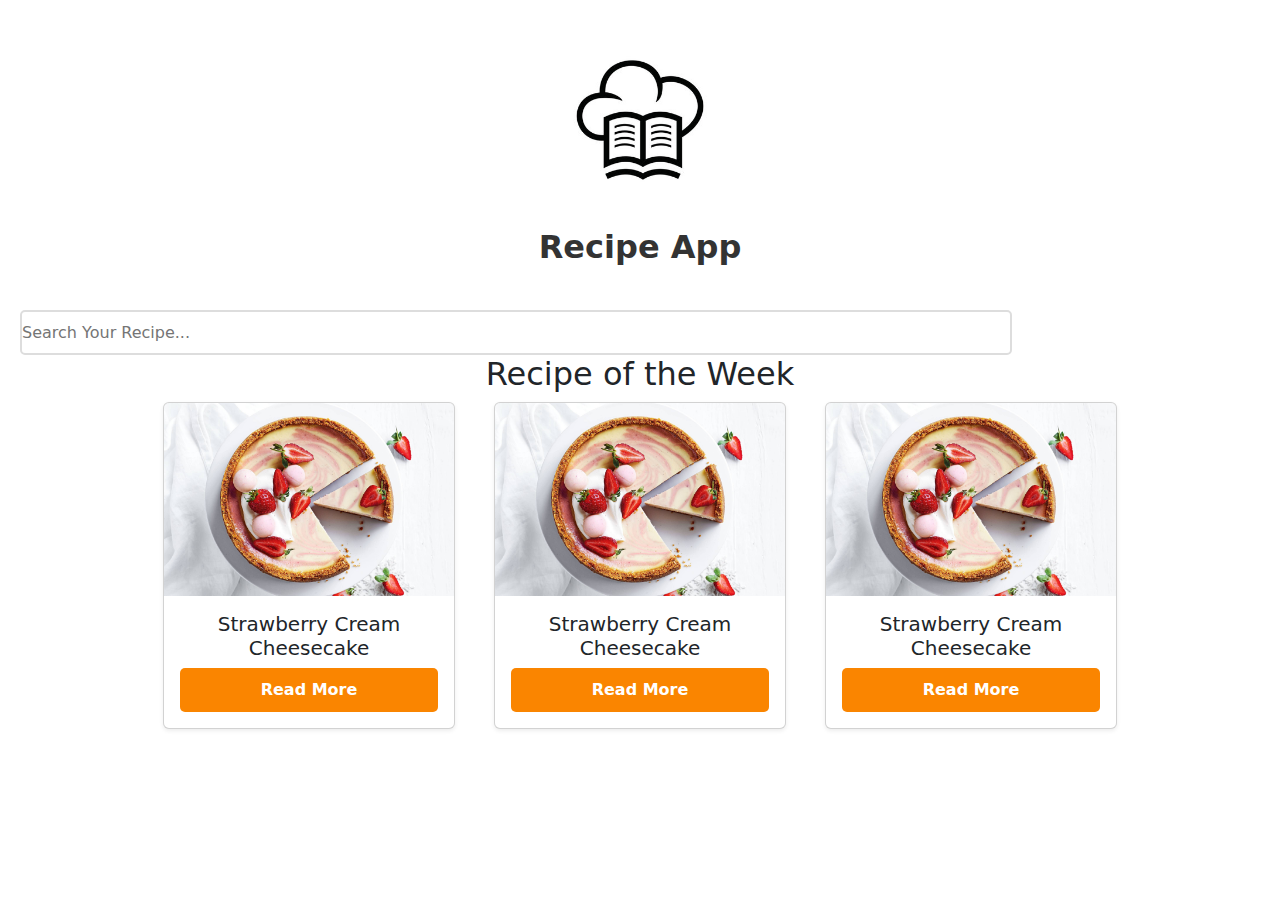
<file: index.html>
<!DOCTYPE html>
<html lang="en">

<head>
    <meta charset="UTF-8">
    <meta name="viewport" content="width=device-width, initial-scale=1.0">
    <link rel="stylesheet" href="index.css" />
    <link href="https://cdn.jsdelivr.net/npm/bootstrap@5.3.3/dist/css/bootstrap.min.css" rel="stylesheet"
        integrity="sha384-QWTKZyjpPEjISv5WaRU9OFeRpok6YctnYmDr5pNlyT2bRjXh0JMhjY6hW+ALEwIH" crossorigin="anonymous">
    <meta name="description" content="Discover the best recipes including our featured Strawberry Cream Cheesecake. Explore, search, and enjoy cooking!">
    <title>Recipe App</title>
</head>
<body>

    <div class="container">
        <!-- Logo Section -->
        <div class="logo-section">
            <img src="/assets/image/recipe.jpg" alt="Recipe App Logo" />
            <h1 class="app-title">Recipe App</h1>
        </div>
        
        </div>

     <!-- Search Section -->
  <div class="search-container">
    <input type="text" placeholder="Search Your Recipe...">
  </div>

        <!-- Recipe of the Week Section -->
        <section aria-labelledby="recipe-of-the-week">
            <h2 id="recipe-of-the-week" class="text-center">Recipe of the Week</h2>
            <div class="recipe-cards row justify-content-center g-4">
                <!-- Repeatable Recipe Cards -->
                <div class="col-md-3">
                    <div class="card shadow-sm">
                        <img src="/assets/image/strawberry-cake.jpg" class="card-img-top" alt="A delicious Strawberry Cream Cheesecake">
                        <div class="card-body text-center">
                            <h3 class="card-title">Strawberry Cream Cheesecake</h3>
                            <button class="btn btn-primary" aria-label="Read more about Strawberry Cream Cheesecake" onclick="window.location.href='recipe.html'">Read More</button>
                        </div>
                    </div>
                </div>

                <div class="col-md-3">
                    <div class="card shadow-sm">
                        <img src="/assets/image/strawberry-cake.jpg" class="card-img-top" alt="A delicious Strawberry Cream Cheesecake">
                        <div class="card-body text-center">
                            <h3 class="card-title">Strawberry Cream Cheesecake</h3>
                            <button class="btn btn-primary" aria-label="Read more about Strawberry Cream Cheesecake" onclick="window.location.href='recipe.html'">Read More</button>
                        </div>
                    </div>
                </div>

                <div class="col-md-3">
                    <div class="card shadow-sm">
                        <img src="/assets/image/strawberry-cake.jpg" class="card-img-top" alt="A delicious Strawberry Cream Cheesecake">
                        <div class="card-body text-center">
                            <h3 class="card-title">Strawberry Cream Cheesecake</h3>
                            <button class="btn btn-primary" aria-label="Read more about Strawberry Cream Cheesecake" onclick="window.location.href='recipe.html'">Read More</button>
                        </div>
                    </div>
                </div>
                        </div>
                    </div>
                </div>
            </div>
        </section>
    </div>

    <!-- Bootstrap JS and Bundle for interactive components -->
    <script src="https://cdn.jsdelivr.net/npm/bootstrap@5.3.3/dist/js/bootstrap.bundle.min.js"
        integrity="sha384-YvpcrYf0tY3lHB60NNkmXc5s9fDVZLESaAA55NDzOxhy9GkcIdslK1eN7N6jIeHz"
        crossorigin="anonymous"></script>
</body>

</html>
</file>
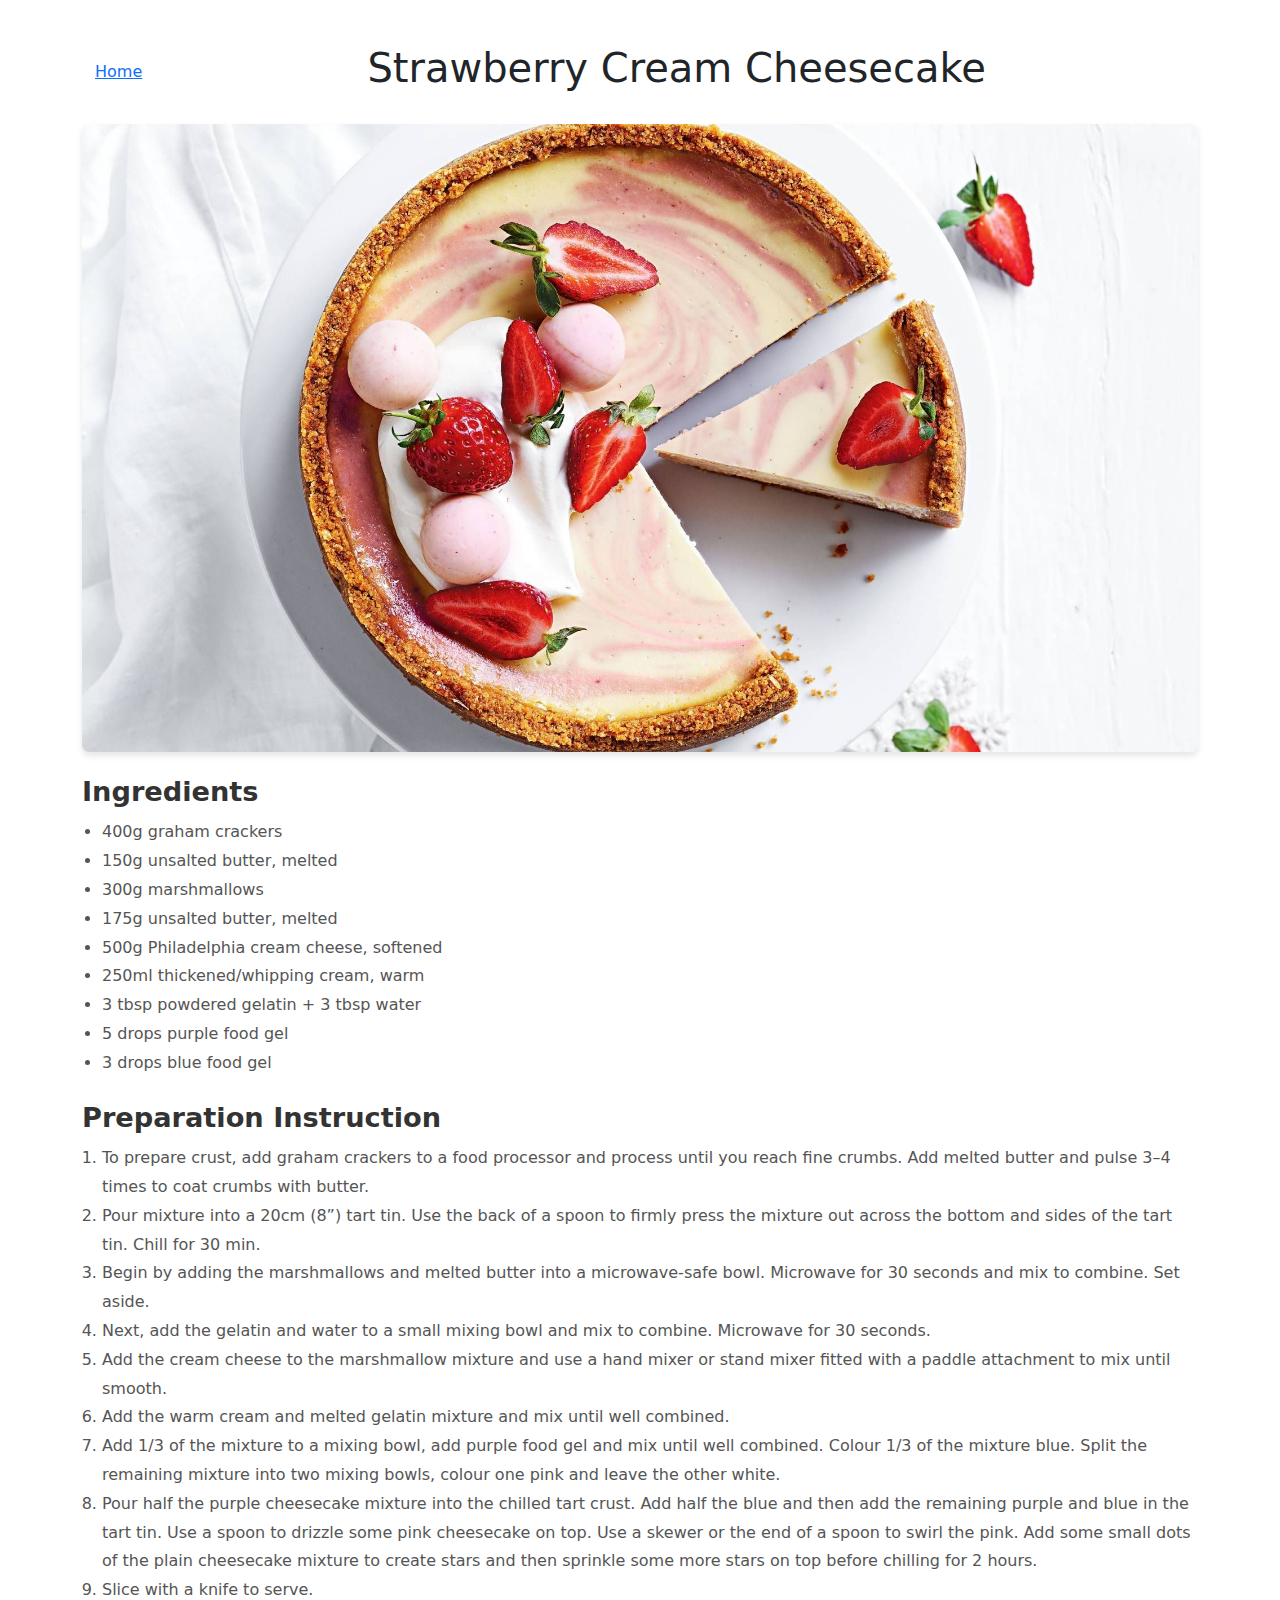
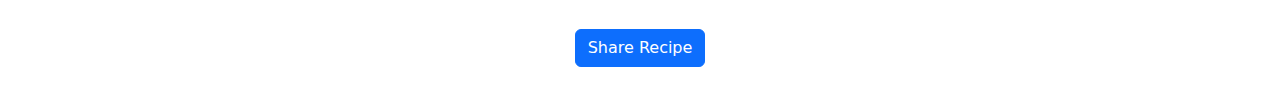
<file: recipe.html>
<!DOCTYPE html>
<html lang="en">

<head>
    <meta charset="UTF-8">
    <meta name="viewport" content="width=device-width, initial-scale=1.0">
    <link rel="stylesheet" href="recipe.css" />
    <link href="https://cdn.jsdelivr.net/npm/bootstrap@5.3.3/dist/css/bootstrap.min.css" rel="stylesheet" />
    <title>Recipe App - Detail Recipe</title>
</head>

<body>
    
    </div>
    <div class="container">
        <!-- Recipe Title Section -->
        <div class="d-flex justify-content-between align-items-center mt-4">
            <a href="/" class="btn btn-link" aria-label="Go to Home">Home</a>
            <h1 class="text-center flex-grow-1">Strawberry Cream Cheesecake</h1>
        </div>

        <!-- Recipe Image Section -->
        <section class="recipe-image text-center my-4">
            <img src="/assets/image/strawberry-cake.jpg" alt="Strawberry Cheesecake" class="img-fluid rounded shadow">
        </section>

        <!-- Ingredients Section -->
        <section class="ingredients-section mt-4">
            <h2>Ingredients</h2>
            <ul class="list-unstyled">
                <li>400g graham crackers</li>
                <li>150g unsalted butter, melted</li>
                <li>300g marshmallows</li>
                <li>175g unsalted butter, melted</li>
                <li>500g Philadelphia cream cheese, softened</li>
                <li>250ml thickened/whipping cream, warm</li>
                <li>3 tbsp powdered gelatin + 3 tbsp water</li>
                <li>5 drops purple food gel</li>
                <li>3 drops blue food gel</li>
            </ul>
        </section>

        <!-- Preparation Section -->
        <section class="preparation-section mt-4">
            <h2>Preparation Instruction</h2>
            <ol>
                <li>To prepare crust, add graham crackers to a food processor and process until you reach fine crumbs. Add melted butter and pulse 3–4 times to coat crumbs with butter.</li>
                <li>Pour mixture into a 20cm (8”) tart tin. Use the back of a spoon to firmly press the mixture out across the bottom and sides of the tart tin. Chill for 30 min.</li>
                <li>Begin by adding the marshmallows and melted butter into a microwave-safe bowl. Microwave for 30 seconds and mix to combine. Set aside.</li>
                <li>Next, add the gelatin and water to a small mixing bowl and mix to combine. Microwave for 30 seconds.</li>
                <li>Add the cream cheese to the marshmallow mixture and use a hand mixer or stand mixer fitted with a paddle attachment to mix until smooth.</li>
                <li>Add the warm cream and melted gelatin mixture and mix until well combined.</li>
                <li>Add 1/3 of the mixture to a mixing bowl, add purple food gel and mix until well combined. Colour 1/3 of the mixture blue. Split the remaining mixture into two mixing bowls, colour one pink and leave the other white.</li>
                <li>Pour half the purple cheesecake mixture into the chilled tart crust. Add half the blue and then add the remaining purple and blue in the tart tin. Use a spoon to drizzle some pink cheesecake on top. Use a skewer or the end of a spoon to swirl the pink. Add some small dots of the plain cheesecake mixture to create stars and then sprinkle some more stars on top before chilling for 2 hours.</li>
                <li>Slice with a knife to serve.</li>
            </ol>
        </section>

        <!-- Share Button -->
        <div class="text-center my-4">
            <button class="btn btn-primary" type="button" aria-label="Share this recipe">Share Recipe</button>
        </div>
    </div>

    <!-- Bootstrap JS for enhanced interactivity -->
    <script src="https://cdn.jsdelivr.net/npm/bootstrap@5.3.3/dist/js/bootstrap.bundle.min.js"></script>
</body>

</html>
</file>
<file: index.css>
:root {
    --primary-color: #fa8500;
    --primary-color-hover: #e67e00;
    --text-color: #333;
    --bg-color: #fff;
    --border-color: #ddd;
    --shadow-color: rgba(0, 0, 0, 0.1);
}

* {
    padding: 0;
    margin: 0;
    box-sizing: border-box;
}

body {
    padding: 20px;
    font-family: 'Arial', sans-serif;
    background-color: var(--bg-color);
    color: var(--text-color);
    text-align: center;
}

/* Logo Section Styles */
.logo-section {
    display: flex;
    flex-direction: column;
    align-items: center;
    justify-content: center;
    margin-bottom: 1.5rem; /* Space below the logo and title */
}

.logo-section img {
    width: 400px; /* Increased logo size */
    height: auto;
    margin-bottom: 0.5rem; /* Space between logo and title */
}

.logo-section .app-title {
    font-size: 2rem; /* Adjust title size */
    font-weight: 800;
    color: #333;
    text-align: center;
    margin: 0;
}


.search-container input {
    width: 80%;
    height: 45px;
    padding-left:15;
    border-radius: 5px;
    margin-top: 20px;
    font-size: 1rem;
    border: 2px solid var(--border-color);
    transition: border-color 0.3s ease;
}

.search-container input:focus {
    outline: 2px solid var(--primary-color-hover);
    outline-offset: 2px;
}

.recipe-section h2 {
    font-size: 2rem;
    font-weight: 600;
    margin-bottom: 20px;
    color: var(--text-color);
}

.recipe-cards {
    display: flex;
    flex-wrap: wrap;
    justify-content: space-between;
    row-gap: 30px;
    column-gap: 15px;
}

.card {
    width: 100%;
    background-color: var(--bg-color);
    border: none;
    border-radius: 10px;
    overflow: hidden;
    box-shadow: 0 4px 10px var(--shadow-color);
    transition: transform 0.3s ease;
}

.card:hover {
    transform: scale(1.05);
    transition: transform 0.2s ease-in-out;
}

.card img {
    display: block;
    width: 100%;
    height: auto;
    object-fit: cover;
    background-color: var(--border-color);
}

.card-body {
    padding: 20px;
}

.card-title {
    font-size: 1.25rem;
    font-weight: 500;
    margin-bottom: 15px;
}

.card button {
    width: 100%;
    padding: 10px;
    font-size: 1rem;
    font-weight: 600;
    color: #fff;
    background-color: var(--primary-color);
    border: none;
    border-radius: 5px;
    cursor: pointer;
    transition: background-color 0.3s ease;
}

.card button:hover {
    background-color: var(--primary-color-hover);
}

.card button:focus {
    outline: 2px solid var(--primary-color-hover);
    outline-offset: 2px;
}

/* Media Queries for Responsiveness */
@media (max-width: 768px) {
    .search-container input {
        width: 100%;
    }

    .recipe-cards {
        justify-content: center;
        gap: 20px;
    }

    .card {
        width: 100%;
    }

    .card-body {
        padding: 15px;
    }

    .card-title {
        font-size: 1.1rem;
    }

    .card button {
        font-size: 0.9rem;
    }
}

@media (max-width: 480px) {
    .logo-section span {
        font-size: 2rem;
    }

    .search-container input {
        font-size: 1.9rem;
    }
}
</file>
<file: recipe.css>
/* Reset and Base Styles */
html, body {
  margin: 0;
  padding: 0;
  font-family: sans-serif;
}

body {
  padding: 20px;
  background-color: #f9f9f9; /* Subtle background for better aesthetics */
}

/* Reusable Utility Classes */
.mt-20 {
  margin-top: 20px;
}

.text-center {
  text-align: center;
}

.flex-center {
  display: flex;
  align-items: center;
  justify-content: center;
}

/* Recipe Title Styles */
.recipe-title {
  display: flex;
  justify-content: space-between;
  align-items: center;
  width: 100%;
  margin-bottom: 20px;
}

.recipe-title a {
  font-size: 1rem;
  color: #000;
  text-decoration: none;
}

.recipe-title h1 {
  flex-grow: 1;
  text-align: center;
  font-size: 2rem;
  font-weight: 800;
  color: #000;
}

/* Recipe Image Styles */
.recipe-image {
  margin-top: 20px;
  aspect-ratio: 16 / 9; /* Ensures responsive image height */
  border-radius: 7px;
  overflow: hidden;
  box-shadow: 0 4px 6px rgba(0, 0, 0, 0.1);
  display: flex;
  align-items: center;
  justify-content: center;
}

.recipe-image img {
  width: 100%;
  object-fit: cover;
}

/* Ingredients Section */
.ingredients-section {
  margin-top: 20px;
}

.ingredients-section h2 {
  font-size: 1.7rem;
  font-weight: 800;
  color: #333;
  margin-bottom: 10px;
}

.ingredients-section ul {
  padding-left: 20px;
  line-height: 1.8;
  list-style: disc;
}

.ingredients-section li {
  font-size: 1rem;
  font-weight: 400;
  color: #555;
}

/* Preparation Section */
.preparation-section {
  margin-top: 20px;
}

.preparation-section h2 {
  font-size: 1.7rem;
  font-weight: 800;
  color: #333;
  margin-bottom: 10px;
}

.preparation-section ol {
  padding-left: 20px;
  line-height: 1.8;
  list-style-type: decimal;
}

.preparation-section li {
  font-size: 1rem;
  font-weight: 400;
  color: #555;
}

/* Share Recipe Button */
.share-recipe-button {
  margin-top: 50px;
  display: flex;
  justify-content: center;
}

.share-recipe-button button {
  padding: 0.625rem 1.25rem; /* Responsive spacing */
  border-radius: 5px;
  background-color: #00000093;
  border: 1px solid #333;
  font-size: 1rem;
  font-weight: 300;
  width: 12.5rem;
  transition: all 0.3s ease;
}

.share-recipe-button button:hover {
  background-color: #333;
  color: #fff;
  transform: scale(1.05);
}

.share-recipe-button button:focus {
  outline: 2px solid #007BFF;
}

/* Go Back Button */
.go-back-btn {
  font-size: 0.875rem;
  padding: 0.5rem 0.9375rem;
  border-radius: 5px;
  background-color: #6c757d;
  color: white;
  text-decoration: none;
}

/* Media Queries */
@media (max-width: 768px) {
  .recipe-title h1 {
    font-size: 1.5rem;
  }

  .recipe-image {
    aspect-ratio: 4 / 3;
  }

  .ingredients-section h2,
  .preparation-section h2 {
    font-size: 1.5rem;
  }

  .ingredients-section li,
  .preparation-section li {
    font-size: 0.9rem;
  }

  .share-recipe-button button {
    width: 9.375rem; /* 150px */
    font-size: 0.9rem;
  }
}
</file>
